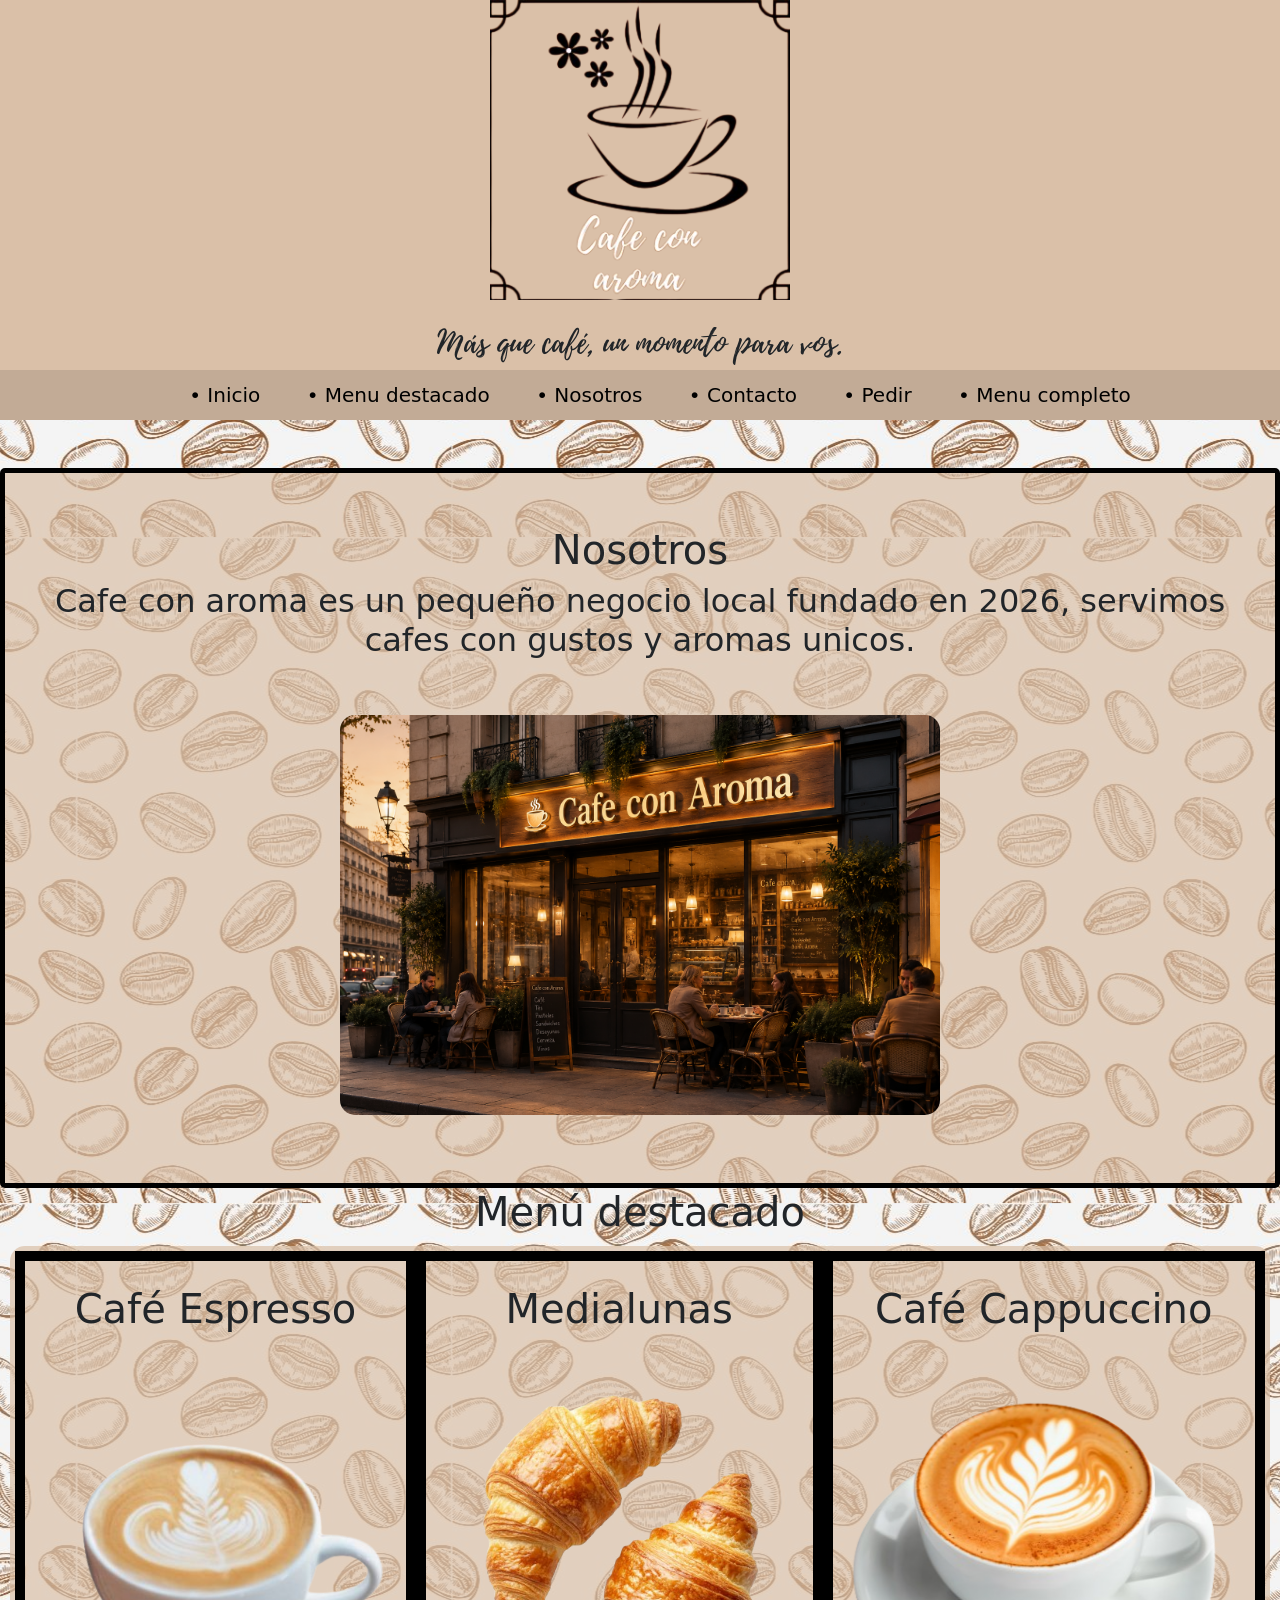
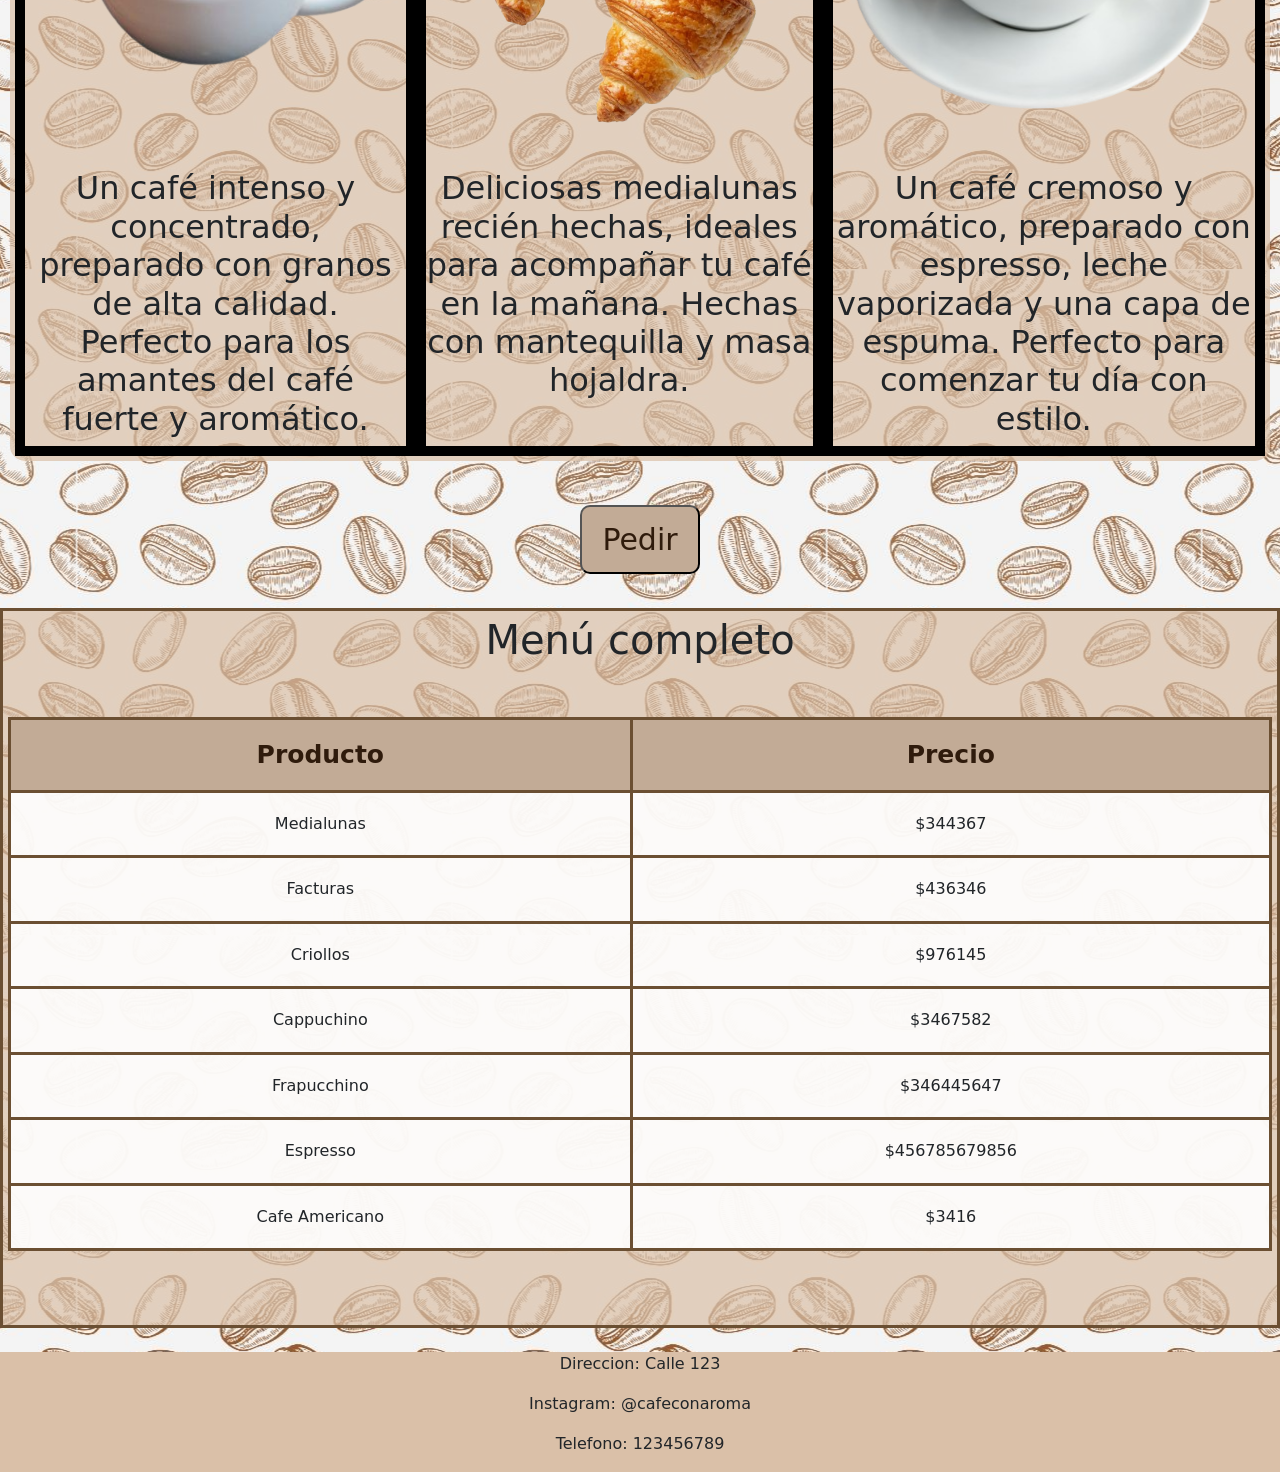
<file: Index.html>
<!DOCTYPE html>
<html lang="en">
<head>
    <meta charset="UTF-8">
    <meta name="viewport" content="width=device-width, initial-scale=1.0">
    <title>Cafe con Aroma</title>
    <link href="https://cdn.jsdelivr.net/npm/bootstrap@5.3.8/dist/css/bootstrap.min.css" rel="stylesheet" integrity="sha384-sRIl4kxILFvY47J16cr9ZwB07vP4J8+LH7qKQnuqkuIAvNWLzeN8tE5YBujZqJLB" crossorigin="anonymous">
    <link rel="stylesheet" href="Estilos/style.css">
    <script src="Java/tabla.js" defer></script>
</head>
<body>
    <header>  
        <div style="display: flex; justify-content: center;">
            <img src="Estilos/Imagenes/Cafe con aroma2.png" alt="" height="150" id="inicio">
        </div>
        <br>
        <h2 style="text-align: center; font-family: 'MiFuentePersonalizada'; margin-top: 0;">Más que café, un momento para vos.</h2>
        <nav style="text-align: center; font-size: 20px; padding-bottom: 10px; padding-top: 10px;">   
            <a href="#inicio">• Inicio</a>
            <a href="#menu">• Menu destacado</a>
            <a href="#nosotros">• Nosotros</a>
            <a href="#contacto">• Contacto</a>
            <a href="#pedido">• Pedir</a>
            <a href="#tabla-precios">• Menu completo</a>
        </nav>
    </header>
    <main>
        <br><br>
        <section id="nosotros" class="nosotros" style="border-radius: 5px; border: 5px solid black;">
            <br><br>
            <h1>Nosotros</h1>
            <h2>Cafe con aroma es un pequeño negocio local fundado en 2026, servimos cafes con gustos y aromas unicos.</h2>
            <br><br>
            <img src="Estilos/Imagenes/Cafeteria.png" alt="" height="400px" style="border-radius: 15px;">
        </section>
        <h1 style="text-align: center;">Menú destacado</h1>
        <section id="menu" class="menu">
            <article  style="border: 10px solid black; ">
                <br>
                <h1>Café Espresso</h1>
                <br>
                <div id="carouselExampleSlidesOnly" class="carousel slide" data-bs-ride="carousel" data-bs-interval="3000">
                    <div class="carousel-inner">
                        <div class="carousel-item active">
                            <img class="d-block w-100" src="Estilos/Imagenes/Espresso.png" alt="First slide">
                        </div>
                        <div class="carousel-item">
                            <img class="d-block w-100" src="Estilos/Imagenes/Espresso2.png" alt="Second slide">
                        </div>
                        <div class="carousel-item">
                            <img class="d-block w-100" src="Estilos/Imagenes/Espresso3.png" alt="Third slide">
                        </div>
                    </div>
                </div>
                <br>
                <h2>Un café intenso y concentrado, preparado con granos de alta calidad. Perfecto para los amantes del café fuerte y aromático.</h2>
            </article>
            <br>
            <article  style="border: 10px solid black; ">
                <br>
                <h1>Medialunas</h1>
                <br>
                <div id="carouselMedialunas" class="carousel slide" data-bs-ride="carousel" data-bs-interval="3000">
                    <div class="carousel-inner">
                        <div class="carousel-item active">
                            <img class="d-block w-100" src="Estilos/Imagenes/Medialunas.png" alt="Medialunas clásicas">
                        </div>
                        <div class="carousel-item">
                            <img class="d-block w-100" src="Estilos/Imagenes/Medialunas2.png" alt="Medialunas con azúcar">
                        </div>
                        <div class="carousel-item">
                            <img class="d-block w-100" src="Estilos/Imagenes/Medialunas3.png" alt="Medialunas recién horneadas">
                        </div>
                    </div>
                </div>
                <br>
                <h2>Deliciosas medialunas recién hechas, ideales para acompañar tu café en la mañana. Hechas con mantequilla y masa hojaldra.</h2>
            </article>
            <br>
            <article  style="border: 10px solid black; ">
                <br>
                <h1>Café Cappuccino</h1>
                <br>
                <div id="carouselCappuccino" class="carousel slide" data-bs-ride="carousel" data-bs-interval="3000">
                    <div class="carousel-inner">
                        <div class="carousel-item active">
                            <img class="d-block w-100" src="Estilos/Imagenes/Cappuchino.png" alt="Cappuccino clásico">
                        </div>
                        <div class="carousel-item">
                            <img class="d-block w-100" src="Estilos/Imagenes/Cappuchino2.png" alt="Cappuccino con cacao">
                        </div>
                        <div class="carousel-item">
                            <img class="d-block w-100" src="Estilos/Imagenes/Cappuchino3.png" alt="Cappuccino con espuma">
                        </div>
                    </div>
                </div>
                <br>
                <h2>Un café cremoso y aromático, preparado con espresso, leche vaporizada y una capa de espuma. Perfecto para comenzar tu día con estilo.</h2>
            </article>
        </section>
        <br>
        <article id="pedido" class="art-pedido">
            <button onclick="window.location.href='Pedido.html'">Pedir</button>
        </article>
        <br>
        <section id="tabla-precios" class="tabla-precios">
            <h1>Menú completo</h1>
            <table>
                <thead>
                    <tr>
                        <th>Producto</th>
                        <th>Precio</th>
                    </tr>
                </thead>
                <tbody>
                </tbody>
            </table>
            <br>
        </section>
        <br>
    </main>
    <script src="https://cdn.jsdelivr.net/npm/bootstrap@5.3.8/dist/js/bootstrap.bundle.min.js" integrity="sha384-FKyoEForCGlyvwx9Hj09JcYn3nv7wiPVlz7YYwJrWVcXK/BmnVDxM+D2scQbITxI" crossorigin="anonymous"></script>
</body>
<footer id="contacto" style="text-align: center;">
        <p>Direccion: Calle 123</p>
        <p>Instagram: @cafeconaroma</p>
        <p>Telefono: 123456789</p>
</footer>
</html>
</file>
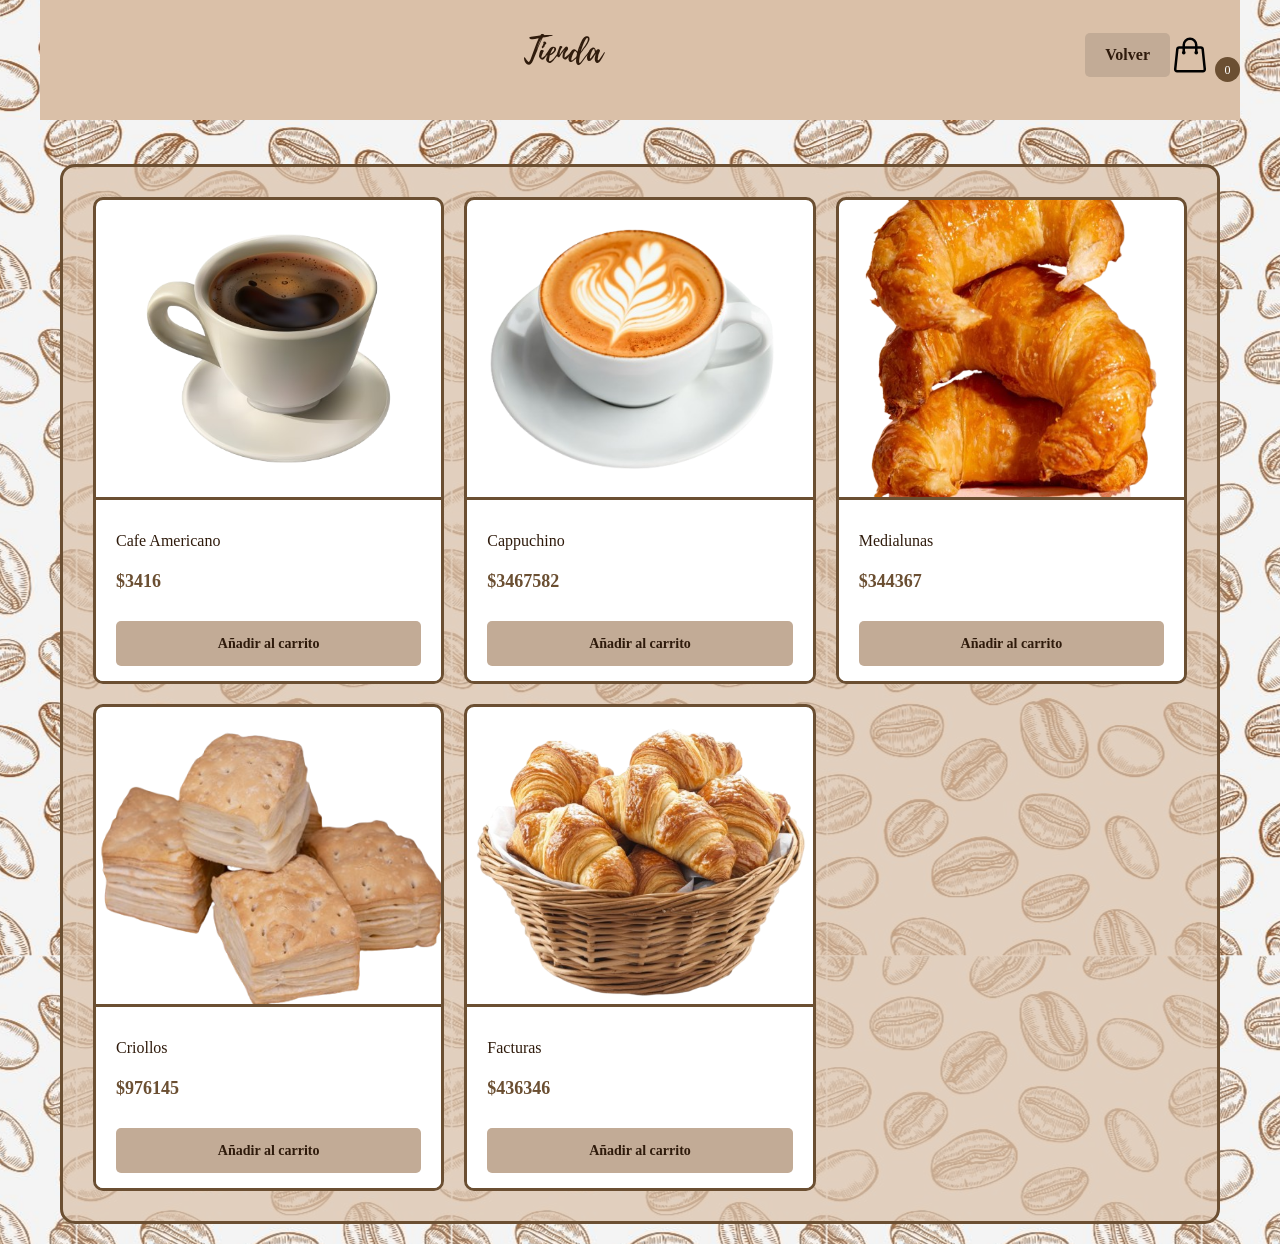
<file: Pedido.html>
<!DOCTYPE html>
<html lang="en">
	<head>
		<meta charset="UTF-8" />
		<meta http-equiv="X-UA-Compatible" content="IE=edge" />
		<meta
			name="viewport"
			content="width=device-width, initial-scale=1.0"
		/>
		<title>Carrito Cafe con Aroma</title>
		<link href="https://cdn.jsdelivr.net/npm/bootstrap@5.3.8/dist/css/bootstrap.min.css" rel="stylesheet" integrity="sha384-sRIl4kxILFvY47J16cr9ZwB07vP4J8+LH7qKQnuqkuIAvNWLzeN8tE5YBujZqJLB" crossorigin="anonymous">
		<link rel="stylesheet" href="Estilos/style-pe.css" />
	</head>
	<body>
		<header>
			<h1>Tienda</h1>
			<br>
			<button><a href="index.html">Volver</a></button>
			<br>
			<div class="container-icon">
				<div class="container-cart-icon">
					<svg
						xmlns="http://www.w3.org/2000/svg"
						fill="none"
						viewBox="0 0 24 24"
						stroke-width="1.5"
						stroke="currentColor"
						class="icon-cart"
					>
						<path
							stroke-linecap="round"
							stroke-linejoin="round"
							d="M15.75 10.5V6a3.75 3.75 0 10-7.5 0v4.5m11.356-1.993l1.263 12c.07.665-.45 1.243-1.119 1.243H4.25a1.125 1.125 0 01-1.12-1.243l1.264-12A1.125 1.125 0 015.513 7.5h12.974c.576 0 1.059.435 1.119 1.007zM8.625 10.5a.375.375 0 11-.75 0 .375.375 0 01.75 0zm7.5 0a.375.375 0 11-.75 0 .375.375 0 01.75 0z"
						/>
					</svg>
					<div class="count-products">
						<span id="contador-productos">0</span>
					</div>
				</div>

				<div class="container-cart-products hidden-cart">
					<div class="row-product hidden">
						<div class="cart-product">
							<div class="info-cart-product">
								<span class="cantidad-producto-carrito">1</span>
								<p class="titulo-producto-carrito">Zapatos Nike</p>
								<span class="precio-producto-carrito">$80</span>
							</div>
							<svg
								xmlns="http://www.w3.org/2000/svg"
								fill="none"
								viewBox="0 0 24 24"
								stroke-width="1.5"
								stroke="currentColor"
								class="icon-close"
							>
								<path
									stroke-linecap="round"
									stroke-linejoin="round"
									d="M6 18L18 6M6 6l12 12"
								/>
							</svg>
						</div>
					</div>

					<div class="cart-total hidden">
						<h3>Total:</h3>
						<span class="total-pagar">$200</span>
						<button class="btn-pay">Pagar</button>
					</div>
					<p class="cart-empty">El carrito está vacío</p>
				</div>
			</div>
		</header>
        <br>
		<div class="container-items">
			<div class="item">
				<figure>
					<img
						src="Estilos/Imagenes/Cafe.png"
						alt="producto"
					/>
				</figure>
				<div class="info-product">
					<h2>Cafe Americano</h2>
					<p class="price">$</p>
					<button class="btn-add-cart">Añadir al carrito</button>
				</div>
			</div>
			<div class="item">
				<figure>
					<img
						src="Estilos/Imagenes/Cappuchino.png"
						alt="producto"
					/>
				</figure>
				<div class="info-product">
					<h2>Cappuchino</h2>
					<p class="price">$</p>
					<button class="btn-add-cart">Añadir al carrito</button>
				</div>
			</div>
			<div class="item">
				<figure>
					<img
						src="Estilos/Imagenes/Medialunas2.png"
						alt="producto"
					/>
				</figure>
				<div class="info-product">
					<h2>Medialunas</h2>
					<p class="price">$</p>
					<button class="btn-add-cart">Añadir al carrito</button>
				</div>
			</div>
			<div class="item">
				<figure>
					<img
						src="Estilos/Imagenes/Criollos.png"
						alt="producto"
					/>
				</figure>
				<div class="info-product">
					<h2>Criollos</h2>
					<p class="price">$</p>
					<button class="btn-add-cart">Añadir al carrito</button>
				</div>
			</div>
			<div class="item">
				<figure>
					<img
						src="Estilos/Imagenes/Facturas.png"
						alt="producto"
					/>
				</figure>
				<div class="info-product">
					<h2>Facturas</h2>
					<p class="price">$</p>
					<button class="btn-add-cart">Añadir al carrito</button>
				</div>
			</div>
		</div>

		<script src="Java/carrito.js"></script>
		 <script src="https://cdn.jsdelivr.net/npm/bootstrap@5.3.8/dist/js/bootstrap.bundle.min.js" integrity="sha384-FKyoEForCGlyvwx9Hj09JcYn3nv7wiPVlz7YYwJrWVcXK/BmnVDxM+D2scQbITxI" crossorigin="anonymous"></script>
	</body>
</html>
</file>
<file: Estilos/style.css>
@font-face {
  font-family: 'MiFuentePersonalizada';
  src: url('Tipografias/Playlist\ Script.otf    ') format('truetype');
  font-weight: normal;
  font-style: normal;
}
body{   
    background-image: url('Imagenes/Coffee Bean Brown Wallpaper.jfif');
    background-position: center;
    position: relative;
    display: grid;
    grid-template-rows:
    auto 1fr auto;
    min-height: 100vh;
    text-align: center;
}
header{ 
    background-color: rgb(218, 192, 168);  
}
footer{ 
    background-color: #dac0a8;
}
nav{
    background-color:#c2ab96 ;
    list-style-type:circle;
    margin: 0;
    padding: 0;
}
section{
    padding: 5px;
    min-height: 80vh;
}
nav a{
    text-decoration: none;
    color: black;
    padding-left: 40px;
}
.menu{
    margin: 10px;
    display: flex;
    text-align: center;
    border-radius: 15px;
    background-color: rgb(218, 192, 168, 0.7); 
}
.carousel {
    max-width: 600px;
    margin: 0 auto;
    border-radius: 12px;
    overflow: hidden;
}
.carousel-item img {
    height: 380px;
    width: 100%;
    object-fit: cover;
}
.nosotros{
    background-color: rgb(218, 192, 168, 0.7); 
    border-radius: 15px;
    text-align: center;
}
.tabla-precios th,
.tabla-precios td{
    border: 3px solid #6b4f32;
    padding: 16px 20px;
    background-color: rgba(255, 255, 255, 0.9);
}
.tabla-precios th{
    background-color: #c2ab96;
    color: #2f1b0c;
    font-size: 25px;
}
.formulario{
    background-color: rgb(218, 192, 168, 0.7);
    border: 5px solid black;
    margin: 10px;
    border-radius: 15px;
    text-align: center;
}

textarea{
    width: 90%;
    max-width: 500px;
    padding: 10px;
    margin: 8px 0 16px;
    border-radius: 10px;
    border: 1px solid #333;
}
.formulario input[type="text"],
.formulario input[type="email"],
.formulario input[type="tel"],
.formulario select {
    width: 90%;
    max-width: 500px;
    padding: 10px;
    margin: 8px 0 16px;
    border-radius: 10px;
    border: 1px solid #333;
}
#otros-detalles {
    width: 90%;
    max-width: 500px;
}
.formulario input[type="submit"] {
    width: 50%;
    max-width: 250px;
    padding: 10px;
    border-radius: 10px;
    border: none;
    cursor: pointer;
}
.tabla-precios{
    display: grid;
    background-color: rgb(218, 192, 168, 0.7);
    border: 3px solid #6b4f32;
}
.art-pedido{
    margin: 10px;
    border-radius: 15px;
    text-align: center;
}
.boton-pedido{
    display: inline-block;
    padding: 10px 20px;
    background-color: #c2ab96;
    color: #2f1b0c;
    text-decoration: none;
    border-radius: 10px;
    font-size: 30px;
}
button{
    display: inline-block;
    padding: 10px 20px;
    background-color: #c2ab96;
    color: #2f1b0c;
    text-decoration: none;
    border-radius: 10px;
    font-size: 30px;
}
button:hover{
    background-color: #a68c7b;
    color: white;
    cursor: pointer;
}
div img{
    height: 300px;
    width:auto
}
</file>
<file: Estilos/style-pe.css>
/* Globales */
@font-face {
  font-family: 'MiFuentePersonalizada';
  src: url('Tipografias/Playlist\ Script.otf    ') format('truetype');
  font-weight: normal;
  font-style: normal;
}

*::after,
*::before,
*{
    margin: 0;
    padding: 0;
    box-sizing: border-box;
}

body{
    margin: 0 auto;
    max-width: 1200px;
    font-family: 'Lato';
    color: #333;
    background-image: url('Imagenes/Coffee\ Bean\ Brown\ Wallpaper.jfif');
    background-position: center;
    position: relative;
    display: grid;
    grid-template-rows: auto 1fr auto;
    min-height: 100vh;
}

.icon-cart{
    width: 40px;
    height: 40px;
    stroke: #000;
}

.icon-cart:hover{
    cursor: pointer;
}

img{
    max-width: 100%;
    border-radius: 10px;
    border-bottom: 3px solid #6b4f32;
}

header{
    display: flex;
    justify-content: space-between;
    align-items: center;
    padding: 30px 0 40px 0;
    background-color: #dac0a8;
    text-align: center;
    border-radius: 0;
}

header h1{
    font-family: 'MiFuentePersonalizada';
    flex: 1;
    font-size: 35px;
    color: #2f1b0c;
}

footer{
    background-color: #dac0a8;
    text-align: center;
    padding: 20px;
}

.container-icon{
    position: relative;
    padding-right: 30px;
}

.count-products{
    position: absolute;
    top: 55%;
    right: 0;

    background-color: #6b4f32;
    color: #fff;
    width: 25px;
    height: 25px;

    display: flex;
    justify-content: center;
    align-items: center;
    border-radius: 50%;
}

#contador-productos{
    font-size: 12px;
}

.container-cart-products{
    position: absolute;
    top: 50px;
    right: 0;

    background-color: #f5f5f5;
    width: 400px;
    z-index: 1;
    box-shadow: 0 10px 20px rgba(0, 0, 0, 0.20);
    border-radius: 10px;
    border: 2px solid #6b4f32;
}

.cart-product{
    display: flex;
    align-items: center;
    justify-content: space-between;
    padding: 15px 20px;
    border-bottom: 1px solid rgba(0, 0, 0, 0.10);
    background-color: white;
}

.info-cart-product{
    display: flex;
    justify-content: space-between;
    flex: 0.8;
}

.titulo-producto-carrito{
    font-size: 20px;
}

.precio-producto-carrito{
    font-weight: 700;
    font-size: 20px;
    margin-left: 10px;
}

.cantidad-producto-carrito{
    font-weight: 400;
    font-size: 20px;
}

.icon-close{
    width: 25px;
    height: 25px;
}

.icon-close:hover{
    stroke: red;
    cursor: pointer;
}

.cart-total{
    display: flex;
    justify-content: center;
    align-items: center;
    padding: 20px 0;
    gap: 15px;
    background-color: #c2ab96;
    border-top: 2px solid #6b4f32;
}

.cart-total h3{
    font-size: 20px;
    font-weight: 700;
    color: #2f1b0c;
}

.btn-pay{
    background-color: #6b4f32;
    color: #fff;
    border: none;
    border-radius: 8px;
    padding: 10px 15px;
    font-weight: 700;
    cursor: pointer;
    transition: background-color 0.3s ease;
}

.btn-pay:hover{
    background-color: #4d3722;
}

.total-pagar{
    font-size: 20px;
    font-weight: 900;
    color: #2f1b0c;
}

.hidden-cart{
    display: none;
}


.container-items{
    display: grid;
    grid-template-columns: repeat(3, 1fr);
    gap: 20px;
    padding: 30px;
    background-color: rgb(218, 192, 168, 0.7);
    border: 3px solid #6b4f32;
    border-radius: 15px;
    margin: 20px;
}

.item{
    border-radius: 10px;
    background-color: white;
    overflow: hidden;
    border: 3px solid #6b4f32;
}

.item:hover{
    box-shadow: 0 10px 20px rgba(0, 0, 0, 0.20);
}

.item img{
    width: 100%;
    height: 300px;
    object-fit: cover;
    border-radius: 10px 10px 0 0;
    transition: all .5s;
}

.item figure{
    overflow: hidden;
}

.item:hover img{
    transform: scale(1.2);
}

.info-product{
    padding: 15px 20px;
    line-height: 1.5;
    display: flex;
    flex-direction: column;
    gap: 10px;
    background-color: white;
}

.info-product h2{
    color: #2f1b0c;
    font-size: 16px;
}

.price{
    font-size: 18px;
    font-weight: 900;
    color: #6b4f32;
}

.info-product button{
    border: none;
    background-color: #c2ab96;
    color: #2f1b0c;
    padding: 12px 10px;
    cursor: pointer;
    font-weight: bold;
    font-size: 14px;
    border-radius: 5px;
    transition: all 0.3s;
}

.info-product button:hover{
    background-color: #a68c7b;
    color: white;
}

.cart-empty{
    padding: 20px;
    text-align: center;
    color: #2f1b0c;
    font-weight: bold;
}


.hidden{
    display: none;
}

button a{
    text-decoration: none;
    color: #2f1b0c;
    font-weight: bold;
}
button a:hover{
    color: white;
}
button{
    background-color: #c2ab96;
    border: none;
    padding: 10px 20px;
    border-radius: 5px;
    cursor: pointer;
}
</file>
